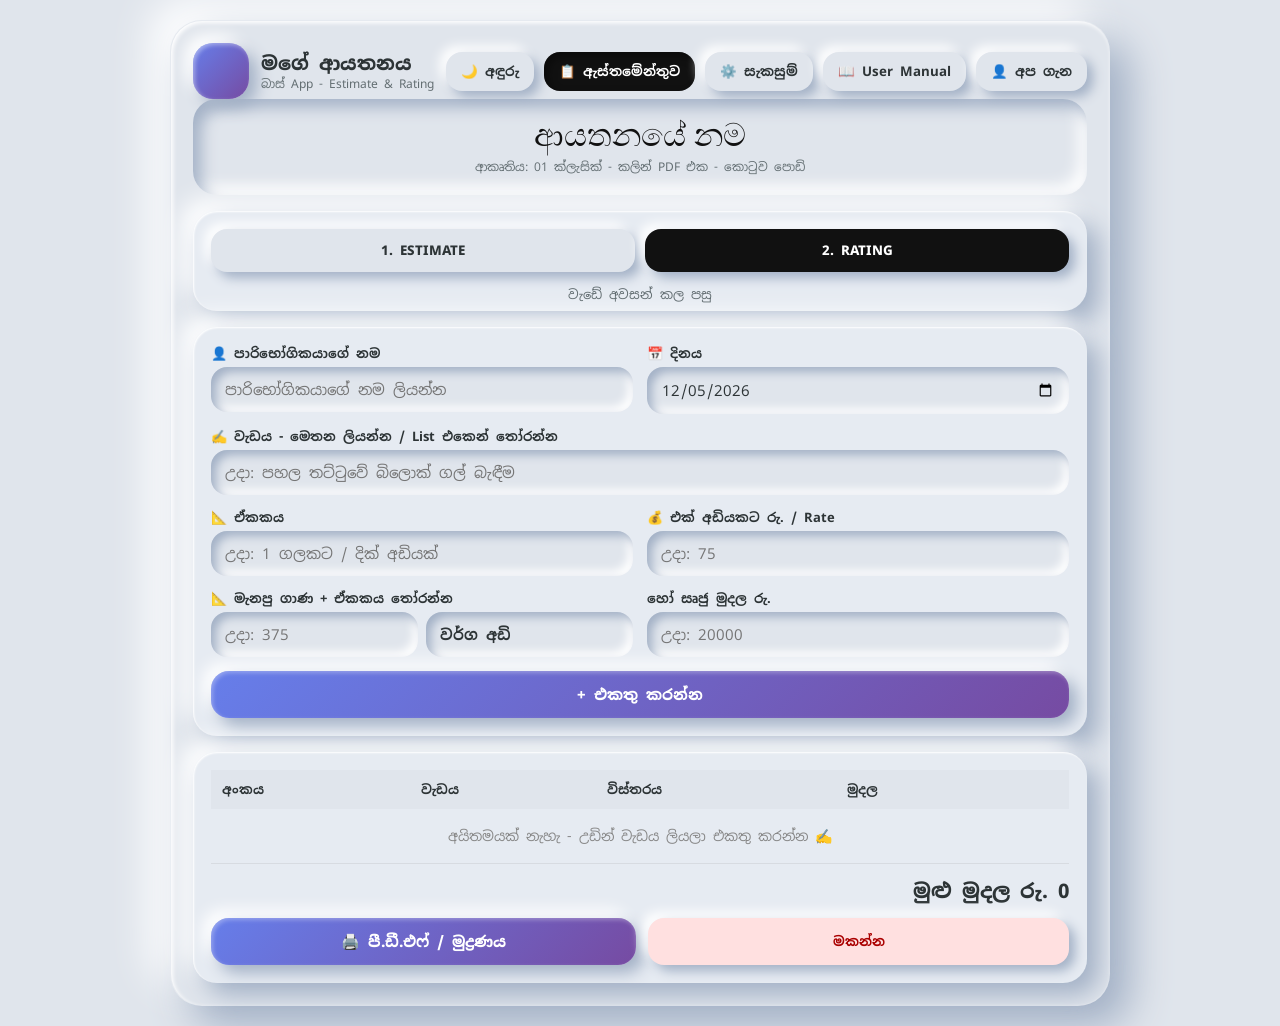
<file: index.html>
<!DOCTYPE html>
<html lang="si">
<head>
<!-- බාස් App - PWA -->
<link rel="manifest" href="manifest.json">
<meta name="theme-color" content="#667eea">
<meta name="mobile-web-app-capable" content="yes">
<meta name="apple-mobile-web-app-capable" content="yes">
<meta name="apple-mobile-web-app-status-bar-style" content="black-translucent">
<meta name="apple-mobile-web-app-title" content="බාස් App">
<link rel="apple-touch-icon" href="icon-192.png">
<meta name="google-site-verification" content="WNO6ypzwrSbWi6dWecks4eIJDPkw3nfRbCIABH9rBxE" />
<script>
if ('serviceWorker' in navigator) {
  navigator.serviceWorker.register('sw.js');
}
</script>  
<meta charset="UTF-8">
<meta name="viewport" content="width=device-width, initial-scale=1.0">
<title>🛠️ බාස් App</title>
<link id="googleFonts" href="https://fonts.googleapis.com/css2?family=Noto+Sans+Sinhala:wght@400;700&display=swap" rel="stylesheet">
<link rel="stylesheet" href="style.css">
<style>
.mode-row{display:flex;gap:10px;margin-bottom:14px}
.mode-row button{flex:1;padding:13px;border:none;border-radius:16px;font-weight:800;cursor:pointer;background:var(--input);color:var(--text);box-shadow:6px 6px 12px var(--clay-dark),-6px -6px 12px var(--clay-light)}
.mode-row button.active{background:#111;color:#fff}
.edit-btn{background:#f9a825;border:none;padding:6px 11px;border-radius:10px;cursor:pointer;font-weight:700;margin-right:5px}
/* User Manual එකට විතරක් */
.manual-box{background:var(--card2);border-radius:20px;padding:16px;margin-top:14px}
.manual-box h3{margin:10px 0 6px;font-size:16px}
.manual-box p, .manual-box li{font-size:14px;line-height:1.8;color:var(--text)}
.manual-box ul{padding-left:18px}
.manual-step{background:var(--input);border-radius:14px;padding:12px;margin:8px 0}
.manual-num{display:inline-block;background:#111;color:#fff;padding:3px 10px;border-radius:20px;font-weight:800;font-size:13px;margin-bottom:6px}
</style>
</head>
<body>

<div class="app">
  <div class="topbar">
    <div class="logo-mini"><img id="settingsLogoImg" style="display:none;"></div>
    <div>
      <div class="app-title" id="topCompany">🛠️ බාස් App</div>
      <div class="app-sub">බාස් App - Estimate & Rating</div>
    </div>
    <div class="top-actions">
      <button class="icon-btn" id="themeBtn" onclick="toggleTheme()">🌙 අඳුරු</button>
      <button class="icon-btn active" id="btnEstimate" onclick="showPage('estimate')">📋 ඇස්තමේන්තුව</button>
      <button class="icon-btn" id="btnSettings" onclick="showPage('settings')">⚙️ සැකසුම්</button>
      <button class="icon-btn" id="btnManual" onclick="showPage('manual')">📖 User Manual</button>
      <button class="icon-btn" id="btnAbout" onclick="showPage('about')">👤 අප ගැන</button>
    </div>
  </div>

  <!-- ===== ඇස්තමේන්තුව ===== -->
  <div id="pageEstimate">
    <div class="neu-card">
      <div class="company-preview" id="previewCompany">ආයතනයේ නම</div>
      <div class="preview-format" id="previewFormatName">ආකෘතිය: 01 ක්ලැසික්</div>
    </div>
    <div class="glass-card" style="padding-bottom:8px">
      <div class="mode-row">
        <button id="modeEstBtn" onclick="setMode('ESTIMATE')">1. ESTIMATE</button>
        <button id="modeRateBtn" class="active" onclick="setMode('RATING')">2. RATING</button>
      </div>
      <div id="modeNote" style="text-align:center;font-size:13px;color:var(--muted)">වැඩේ අවසන් කල පසු</div>
    </div>
    <div class="glass-card">
      <div class="form" class="print-logo">
        <div><label>👤 පාරිභෝගිකයාගේ නම</label><input id="clientName" placeholder="පාරිභෝගිකයාගේ නම ලියන්න"></div>
        <div><label>📅 දිනය</label><input id="dateInput" type="date"></div>
        <div class="full"><label>✍️ වැඩය - මෙතන ලියන්න / List එකෙන් තෝරන්න</label><input id="itemName" list="workList" placeholder="උදා: පහල තට්ටුවේ බිලොක් ගල් බැඳීම"></div>
        <datalist id="workList"></datalist>
        <div><label>📐 ඒකකය</label><input id="unitInput" placeholder="උදා: 1 ගලකට / දික් අඩියක්"></div>
        <div><label>💰 එක් අඩියකට රු. / Rate</label><input id="rate" type="number" placeholder="උදා: 75"></div>
        <div id="qtyWrap">
  <label>📐 මැනපු ගාණ + ඒකකය තෝරන්න</label>
  <div style="display:flex; gap:8px;">
    <input id="sqft" type="number" placeholder="උදා: 375" style="flex:1;">
   <select id="qtyUnit">
  <option value="වර්ග අඩි">වර්ග අඩි</option>
  <option value="දික් අඩි">දික් අඩි</option>
  <option value="වර්ග මීටර්">වර්ග මීටර්</option>
  <option value="මීටර්">මීටර්</option>
  <option value="අඟල්">අඟල්</option>
  <option value="ගල්">ගල්</option>
  <option value="කියුබ්">කියුබ්</option>
  <option value="වැලි කියුබ්">වැලි කියුබ්</option>
  <option value="ගල් කියුබ්">ගල් කියුබ්</option>
  <option value="කොන්ක්‍රීට් කියුබ්">කොන්ක්‍රීට් කියුබ්</option>
  <option value="පොයින්ට්">පොයින්ට්</option>
  <option value="බෑග්">බෑග් (සිමෙන්ති)</option>
  <option value="ලොරි">ලොරි (වැලි / ගල්)</option>
  <option value="කිලෝ">කිලෝ (යකඩ / කම්බි)</option>
  <option value="ටොන්">ටොන්</option>
  <option value="කණු">කණු</option>
  <option value="උලුවහු">උලුවහු</option>
  <option value="ජනෙල්">ජනෙල්</option>
  <option value="දොර">දොර</option>
  <option value="ටයිල් පෙට්ටි">ටයිල් පෙට්ටි</option>
  <option value="කෑලි">කෑලි</option>
  <option value="පයිප්ප">පයිප්ප</option>
  <option value="රෝල්">රෝල් (වයර් / පේන්ට්)</option>
  <option value="ලීටර්">ලීටර්</option>
  <option value="ගැලන්">ගැලන්</option>
  <option value="බල්බ්">බල්බ්</option>
  <option value="සොකට්">සොකට්</option>
  <option value="ස්විච්">ස්විච්</option>
  <option value="දවස්">දවස්</option>
  <option value="පැය">පැය</option>
  <option value="වැඩකරුවන්">වැඩකරුවන්</option>
</select>
  </div>
</div>
        <div id="directWrap"><label>හෝ සෘජු මුදල රු.</label><input id="direct" type="number" placeholder="උදා: 20000"></div>
        <div class="full"><button class="btn-primary neu-btn" onclick="addItem()">+ එකතු කරන්න</button></div>
      </div>
    </div>
    <div class="glass-card">
      <table>
        <thead><tr><th>අංකය</th><th>වැඩය</th><th id="thDetail">විස්තරය</th><th id="thAmount">මුදල</th><th></th></tr></thead>
        <tbody id="tableBody"></tbody>
      </table>
      <div class="total-box" id="totalText">මුළු මුදල රු. 0</div>
      <div class="total-box" id="estTotalNote" style="display:none;font-size:15px;color:var(--muted)">වැඩේ ආරම්භයට පෙර</div>
      <div class="actions">
        <button class="btn-primary neu-btn" onclick="doPrint()">🖨️ පී.ඩී.එෆ් / මුද්‍රණය</button>
        <button class="btn-danger neu-btn" onclick="clearAll()">මකන්න</button>
      </div>
    </div>
  </div>

  <!-- ===== සැකසුම් ===== -->
  <div id="pageSettings" style="display:none;">
    <h2 class="sec-title">⚙️ සැකසුම් - සියල්ල වෙනස් කරන්න</h2>
    <div class="glass-card">
      <h3>🌗 තේමාව - එළිය / අඳුරු</h3>
      <div class="theme-row">
        <button class="theme-card" onclick="setTheme('light')">☀️ එළිය<br><small>කලින් තිබුණු විදියට</small></button>
        <button class="theme-card" onclick="setTheme('dark')">🌙 අඳුරු<br><small>කළු, ඇසට පහසු</small></button>
        <button class="theme-card" onclick="setTheme('auto')">🔄 ස්වයංක්‍රීය<br><small>දුරකථනයේ විදියට</small></button>
      </div>
    </div>
    <div class="glass-card">
      <h3>🏢 ආයතනයේ නම + 🎨 අකුරු - 50 ක්</h3>
      <div class="form">
        <div class="full"><label>ආයතනයේ නම - පළමු පේළිය</label><input id="setCompany1" placeholder="ඔබේ ආයතනයේ නම"></div>
        <div class="full"><label>ආයතනයේ නම - දෙවන පේළිය</label><input id="setCompany2" placeholder="උදා: ඉදිකිරීම්"></div>
        <div class="full"><label>🔍 අකුරු සොයන්න</label><input id="fontSearch" placeholder="ලියන්න... උදා: Playfair, Bebas" oninput="filterFonts()"></div>
        <div class="full"><label>අකුරු තෝරන්න - 50 ක්</label><select id="setFont"></select></div>
        <div><label>අකුරු ප්‍රමාණය</label><input id="setFontSize" type="number" value="40"></div>
        <div><label>අකුරු පාට</label><input id="setFontColor" type="color" value="#111111"></div>
      </div>
      <div class="font-preview" id="fontPreview">ආයතනයේ නම</div>
    </div>
    <div class="glass-card">
      <h3>🖼️ ලාංඡනය - උඩුගත කරන්න</h3>
      <div class="form"><div class="full"><label>ලාංඡන පින්තූරයක් තෝරන්න</label><input type="file" id="logoInput" accept="image/*" onchange="uploadLogo(event)"></div></div>
      <div class="logo-preview-box"><img id="settingsLogoImg" style="display:none;"><span id="logoEmpty">ලාංඡනයක් නැහැ - උඩුගත කරන්න</span></div>
      <button class="btn-danger neu-btn" onclick="removeLogo()" style="margin-top:10px;">ලාංඡනය ඉවත් කරන්න</button>
    </div>
    <div class="glass-card">
      <h3>📞 දුරකථන + ලිපිනය</h3>
      <div class="form">
        <div><label>දුරකථන 1</label><input id="setContact1" placeholder="උදා: 071 123 4567"></div>
        <div><label>දුරකථන 2</label><input id="setContact2" placeholder="උදා: 011 123 4567"></div>
        <div class="full"><label>ලිපිනය - පළමු පේළිය</label><input id="setAddress1" placeholder="උදා: 123, ප්‍රධාන පාර,"></div>
        <div class="full"><label>ලිපිනය - දෙවන පේළිය</label><input id="setAddress2" placeholder="උදා: කොළඹ"></div>
        <div class="full"><label>💬 ස්තූති වාක්‍යය</label><input id="setThanks" placeholder="උදා: ස්තූතියි!"></div>
      </div>
    </div>
    <div class="glass-card">
      <h3>🎨 ආකෘති අච්චුව - 30 ක් <span id="formatCount"></span></h3>
      <input id="formatSearch" placeholder="🔍 ආකෘතිය සොයන්න... උදා: රාජකීය, නවීන, රන්" oninput="filterFormats()" style="width:100%; padding:12px; border:none; border-radius:12px; background:#eef1f6; margin-bottom:12px;">
      <div class="format-grid" id="formatGrid"></div>
      <input type="hidden" id="setFormat" value="1">
    </div>
    <button class="btn-save neu-btn" onclick="saveSettings()">💾 සුරකින්න</button>
    <button class="btn-danger neu-btn" onclick="resetSettings()" style="margin-top:10px;">නැවත සකසන්න - සියල්ල හිස් කරන්න</button>
  </div>

    <!-- ===== USER MANUAL ===== -->
  <div id="pageManual" style="display:none;">
    <h2 class="sec-title">📖 User Manual - App එක පාවිච්චි කරන විදිය</h2>

    <div class="manual-box">
      <h3>🔰 මුලින්ම දැනගන්න</h3>
      <p>මේ App එකෙන් කරන්නේ වැඩ 2ක්:</p>
      <ul>
        <li><b>1. ESTIMATE</b> - Customer ට මුලින්ම දෙන Rate List එක.</li>
        <li><b>2. RATING</b> - වැඩේ කරලා ඉවර වෙලා දෙන Bill එක.</li>
      </ul>
    </div>

    <div class="manual-box">
      <h3>⚙️ 1. මුලින්ම සැකසුම් හදාගන්න</h3>
      <div class="manual-step"><span class="manual-num">Step 1</span><p><b>⚙️ සැකසුම්</b> Button එක ඔබන්න.</p></div>
      <div class="manual-step"><span class="manual-num">Step 2</span><p>ආයතනයේ නම දාන්න. උදා: පළමු පේළිය - <b>ප්‍රවීන්</b>, දෙවන පේළිය - <b>ඉදිකිරීම්</b></p></div>
      <div class="manual-step"><span class="manual-num">Step 3</span><p>අකුරු වර්ග තෝරන්න. අකුරු වර්ග 50ක් තියෙනවා. සොයන්න තැනේ <b>Playfair</b> කියලා ටයිප් කරලා හොයන්න පුළුවන්.</p></div>
      <div class="manual-step"><span class="manual-num">Step 4</span><p>Logo එක තෝරන්න. Phone එකේ, Print එකේ Logo එක පෙන්නනවා.</p></div>
      <div class="manual-step"><span class="manual-num">Step 5</span><p>දුරකථන 1, 2 + ලිපිනය + ස්තූති වාක්‍යය දාන්න.</p></div>
      <div class="manual-step"><span class="manual-num">Step 6</span><p>ආකෘතිය තෝරන්න. <b>01 ක්ලැසික්</b> තමයි කලින් තිබ්බ PDF එකේ විදිය. <b>💾 සුරකින්න</b> අනිවාර්යයෙන්ම ඔබන්න.</p></div>
      <p>⚠️ සුරකින්න නොගැහුවොත් Save වෙන්නේ නැහැ.</p>
    </div>

    <div class="manual-box">
      <h3>📋 2. ESTIMATE හදන විදිය - Customer ට මුලින්ම දෙන එක</h3>
      <div class="manual-step"><span class="manual-num">Step 1</span><p>උඩින් <b>1. ESTIMATE - Rate විතරයි</b> තෝරන්න.</p></div>
      <div class="manual-step"><span class="manual-num">Step 2</span><p>පාරිභෝගිකයාගේ නම + දිනය දාන්න.</p></div>
      <div class="manual-step"><span class="manual-num">Step 3</span><p>වැඩය ටයිප් කරන්න. උදා: <b>පහල තට්ටුවේ බවලොක් ගල් බැඳීම</b> - List එකෙන් තෝරන්නත් පුළුවන්, අලුත් වැඩක් ටයිප් කරන්නත් පුළුවන්.</p></div>
      <div class="manual-step"><span class="manual-num">Step 4</span><p>තෝරපු ගමන් <b>ඒකකය + Rate</b> එක තනියම වැටෙනවා. උදා: 1 ගලකට - රු.70. Rate එක වෙනස් කරන්න ඕන නම් ඒ තැනේ අලුත් ගාන ටයිප් කරන්න.</p></div>
      <div class="manual-step"><span class="manual-num">Step 5</span><p><b>+ එකතු කරන්න</b> ඔබන්න. ඔක්කොම වැඩ ටික එකතු කරාට පස්සේ <b>🖨️ පී.ඩී.එෆ් / මුද්‍රණය</b> ඔබන්න.</p></div>
      <p><b>Print එක එන්නේ මෙහෙම:</b><br>1. පහල තට්ටුවේ බ්ලොක් ගල් බැඳීම 1 ගලකට රු.70<br>2. කපරාරුව පහල තට්ටුව අඩියක් රු.60<br><br>ESTIMATE එකේ <b>මුළු මුදලක් Print වෙන්නේ නැහැ.</b></p>
    </div>

    <div class="manual-box">
      <h3>💰 3. RATING හදන විදිය - වැඩේ මැනලා ඉවර වෙලා දෙන Bill එක</h3>
      <div class="manual-step"><span class="manual-num">Step 1</span><p>උඩින් <b>2. RATING - මුළු මුදල</b> තෝරන්න.</p></div>
      <div class="manual-step"><span class="manual-num">Step 2</span><p>පාරිභෝගිකයාගේ නම + දිනය දාන්න.</p></div>
      <div class="manual-step"><span class="manual-num">Step 3</span><p>වැඩය තෝරන්න / ටයිප් කරන්න. ඒකකය + Rate එක වැටෙනවා.</p></div>
      <div class="manual-step"><span class="manual-num">Step 4 - වැදගත්ම එක</span><p><b>මැනපු ගාණ + ඒකකය තෝරන්න.</b> මැනපු ගාණ ලියන තැන ළඟම Dropdown එකක් තියෙනවා. ඒකෙන් හරි ඒකකය තෝරන්න.<br><br>
      ✅ <b>වර්ග අඩි</b> - කපරාරුව, ටයිල් වගේ ඒවට<br>
      ✅ <b>දික් අඩි</b> - ලින්ටල්, ටයි බීම් වගේ ඒවට<br>
      ✅ <b>ගල්</b> - බ්ලොක් ගල් බැඳීමට<br>
      ✅ <b>කියුබ්</b> - කළුගල්, වැලි කියුබ්, ගල් කියුබ් වලට<br>
      ✅ <b>පොයින්ට්</b> - වයරින් කිරීමට<br>
      ✅ <b>බෑග්</b> - සිමෙන්ති බෑග් වලට<br>
      ✅ <b>ලොරි</b> - වැලි / ගල් / පස් ලොරි වලට<br>
      ✅ <b>කිලෝ</b> - යකඩ / කම්බි වලට<br>
      ✅ <b>කණු / උලුවහු / ජනෙල් / දොර</b> - ඒ ඒ වැඩ වලට<br>
      ✅ <b>ටයිල් පෙට්ටි, පයිප්ප, රෝල්, ලීටර්, දවස්</b> - තව ගොඩක් තියෙනවා</p></div>
      <div class="manual-step"><span class="manual-num">Step 5</span><p><b>+ එකතු කරන්න</b> ඔබන්න. යටින් <b>මුළු මුදල රු.XXXX</b> කියලා පෙන්නනවා.</p></div>
      <p><b>Print එක එන්නේ මෙහෙම:</b><br><br>
      <b>වර්ග අඩි:</b><br>1. කපරාරුව පහල තට්ටුව . වර්ග අඩි ගණන 375. එක් අඩියකට රු.60. එකතුව රු.22500<br><br>
      <b>ගල්:</b><br>1. බවලොක් ගල් බැඳීම . ගල් ගණන 100. එක් ගලකට රු.70. එකතුව රු.7000<br><br>
      <b>කියුබ්:</b><br>1. කළුගල් බැඳීම . කියුබ් ගණන 2. එක් කියුබ් එකකට රු.12500. එකතුව රු.25000<br><br>
      <b>පොයින්ට්:</b><br>1. වයරින් කිරීම . පොයින්ට් ගණන 10. එක් පොයින්ට් එකකට රු.1500. එකතුව රු.15000<br><br>
      <b>බෑග්:</b><br>1. සිමෙන්ති . බෑග් ගණන 20. එක් බෑග් එකකට රු.2500. එකතුව රු.50000<br><br>
      <b>මුළු මුදල රු.XXXX</b></p>
    </div>

    <div class="manual-box">
      <h3>💵 4. සෘජු මුදලක් දාන විදිය - මැනපු ගාණක් නැති වැඩ වලට</h3>
      <p>සමහර වැඩ වලට මැනපු ගාණක් නැහැ. උදා: <b>වහලේ අලුත්වැඩියාව, ප්‍රධාන උලුවහු තැබීම</b> වගේ වැඩ වලට කෙලින්ම මුදලක් දාන්න ඕන.</p>
      <div class="manual-step"><span class="manual-num">Step 1</span><p>RATING එකේ ඉන්නකොට <b>හෝ සෘජු මුදල රු.</b> කියන තැනේ කෙලින්ම ගාන දාන්න. උදා: 20000</p></div>
      <div class="manual-step"><span class="manual-num">Step 2</span><p>මැනපු ගාණ + Rate එක දාන්න එපා. සෘජු මුදල විතරක් දාන්න.</p></div>
      <div class="manual-step"><span class="manual-num">Step 3</span><p><b>+ එකතු කරන්න</b> ඔබන්න.</p></div>
      <p><b>Print එක එන්නේ මෙහෙම:</b><br>2. වහලේ අලුත්වැඩියාව රු.20000<br><br>⚠️ <b>සෘජු මුදලට <u>එකතුව</u> කියලා එන්නේ නැහැ.</b> මැනපු ගාණ දාන වැඩ වලට විතරයි <b>එකතුව</b> කියලා එන්නේ.</p>
    </div>

    <div class="manual-box">
      <h3>✏️ 5. වැරදුනොත් හදන විදිය</h3>
      <ul>
        <li><b>Edit කරන්න:</b> Table එකේ <b>Edit</b> Button එක ඔබන්න. නම, ඒකකය, Rate එක, මැනපු ගාණ වෙනස් කරන්න පුළුවන්.</li>
        <li><b>එකක් මකන්න:</b> Table එකේ <b>X</b> Button එක ඔබන්න.</li>
        <li><b>සේරම මකන්න:</b> යටින් තියෙන <b>මකන්න</b> Button එක ඔබන්න.</li>
        <li><b>ඒකකය වැරදුනොත්:</b> Edit කරලා ආයෙත් හරි ඒකකය (ගල් / කියුබ් / පොයින්ට්) තෝරලා එකතු කරන්න. පරණ එක X කරලා මකන්න.</li>
      </ul>
    </div>

    <div class="manual-box">
      <h3>🖨️ 6. Print / PDF කරන විදිය</h3>
      <ul>
        <li>1. <b>🖨️ පී.ඩී.එෆ් / මුද්‍රණය</b> ඔබන්න.</li>
        <li>2. Print Page එකේ <b>Save as PDF</b> තෝරන්න.</li>
        <li>3. <b>PDF</b> ඔබන්න. PDF එක Phone එකට Save වෙනවා.</li>
        <li>4. ඒ PDF එක WhatsApp එකෙන් Customer ට යවන්න පුළුවන්.</li>
      </ul>
    </div>

    <div class="manual-box">
      <h3>❓ 7. නිතර අහන ප්‍රශ්න</h3>
      <p><b>Q: වර්ග අඩි වෙනුවට ගල් / කියුබ් / පොයින්ට් දාන්නේ කොහොමද?</b><br>A: මැනපු ගාණ ලියන තැන ළඟ තියෙන Dropdown එකෙන් තෝරන්න. ගල් නම් ගල්, කියුබ් නම් කියුබ්.</p>
      <p><b>Q: සෘජු මුදලට එකතුව කියලා එන්නේ නැත්තේ ඇයි?</b><br>A: ඒක හිතලාම හදලා තියෙන්නේ. සෘජු මුදලට එකතුව ඕන නැහැ. මැනපු ගාණ දාන එකට විතරයි එකතුව එන්නේ.</p>
      <p><b>Q: Rate එක වෙනස් වුනාම මොකද කරන්නේ?</b><br>A: Rate තැනේ අලුත් ගාන ටයිප් කරලා එකතු කරන්න. නැත්තම් Edit එකෙන් වෙනස් කරන්න.</p>
      <p><b>Q: Company නම Print එකේ පෙන්නන්නේ නැහැ?</b><br>A: සැකසුම් වලට ගිහින් නම දාලා 💾 සුරකින්න ඔබන්න.</p>
      <p><b>Q: අඳුරු Theme එක දාන්නේ කොහොමද?</b><br>A: උඩින් තියෙන 🌙 අඳුරු Button එක ඔබන්න.</p>
      <p><b>Q: අවුලක් ආවොත්?</b><br>A: 👤 අප ගැන Page එකේ WhatsApp Button එකෙන් Message එකක් යවන්න.</p>
    </div>

    <div class="glass-card" style="text-align:center;"><button class="btn-primary neu-btn" onclick="showPage('estimate')">📋 ඇස්තමේන්තුව හදන්න යන්න →</button></div>
  </div>
  <!-- ===== අප ගැන ===== -->
  <div id="pageAbout" style="display:none;">
    <div class="about-hero">
      <div class="about-avatar"><img src="cl.jpeg" ></div>
      <h2 id="aboutOwnerName">CODE Lanka</h2>
      <p class="about-role" id="aboutRoleText"></p>
      <p class="about-desc" id="aboutDescText">Code Lanka ගැන Code Lanka කියන්නේ ලංකාවේ පොඩි ව්‍යාපාර වලට තාක්ෂණයෙන් උදව් කරන්න පටන් ගත්ත ආයතනයක්.</p>
    </div>
    <div class="glass-card"><h3>🎯 වෙබ් අඩවිය හදපු හේතුව</h3><p class="about-purpose">කලින් ඇස්තමේන්තුවක් ලියන්න කොළයක ලියලා, කැල්කියුලේටරේ ගහලා ගොඩක් වෙලා යනවා. ඒ නිසා තමයි මේ ඇප් එක හැදුවේ.</p><div class="about-features"><span>⚡ වේගවත්</span><span>📱 දුරකථනයෙන්ම</span><span>💰 නිවැරදි ගණන්</span><span>🎨 ලස්සන ආකෘති 30</span></div></div>
    <div class="glass-card"><h3>📞 සම්බන්ධ වෙන්න</h3><div class="contact-grid"><a href="https://wa.me/94767819671?text=ආයුබෝවන්!" target="_blank" class="contact-card wa-card"><div class="contact-icon wa-icon">💬</div><b>whatsapp</b><span>0767819671</span><small>මැසේජ් එකක් එවන්න →</small></a><a href="mailto:praveenrajapaksha9@email.com" class="contact-card email-card"><div class="contact-icon email-icon">✉️</div><b>E-mail</b><span>praveenrajapaksha9@email.com</span></a><a href="tel:+94767819671" class="contact-card hotline-card"><div class="contact-icon hotline-icon">📞</div><b>HotLine</b><span>0767819671</span></a></div></div>
    <div class="glass-card" style="text-align:center;"><p style="font-size:13px; color:var(--muted);">© <span><b>2026</b></span> - <span><b>CODE Lanka</b></span><br> ❤️</p></div>
  </div>
</div>

<div id="printArea">
  <div class="print-logo"><img id="printLogoImg" style="display:none;"></div>
  <div class="company" id="printCompany">ආයතනයේ නම</div>
  <div class="box" id="printBox">
    <div class="left"><div class="row"><span class="lbl">දුරකථන:-</span><span class="val" id="printContact1"></span></div><div class="row"><span class="lbl"></span><span class="val" id="printContact2"></span></div></div>
    <div class="right"><div class="row"><span class="lbl">ලිපිනය:-</span><span class="val" id="printAddress1"></span></div><div class="row"><span class="lbl"></span><span class="val" id="printAddress2"></span></div></div>
  </div>
  <div class="date-line" id="printDate"></div><div class="items" id="printItems"></div><div class="total" id="printTotal"></div><div class="thanks" id="printThanks">ස්තූතියි!</div>
</div>
<script src="app.js"></script>
</body>
</html>
</file>
<file: style.css>
:root{ --bg:#e0e5ec; --bg2:#d1d9e6; --card:#e0e5ec; --card2:#e6ebf2; --text:#2d3436; --muted:#636e72; --input:#e0e5ec; --clay-light:#ffffff; --clay-dark:#a3b1c6; --accent:#667eea; }
body.dark{ --bg:#1a1d23; --bg2:#22262e; --card:#22262e; --card2:#2a2f38; --text:#e8ecf1; --muted:#9aa3b2; --input:#22262e; --clay-light:#333a47; --clay-dark:#0f1115; --accent:#8a9cff; }
*{box-sizing:border-box; font-family:'Noto Sans Sinhala','Segoe UI',Arial,sans-serif;}
body{margin:0; padding:20px; min-height:100vh; background:var(--bg); color:var(--text); transition:.3s;}
.app{max-width:940px; margin:auto; background:var(--card); border-radius:32px; padding:22px; box-shadow:20px 20px 40px var(--clay-dark), -20px -20px 40px var(--clay-light), inset 2px 2px 4px var(--clay-light); border:1px solid rgba(255,255,255,.2);}
.glass-card{background:var(--card2); border-radius:24px; padding:18px; margin-top:16px; box-shadow:12px 12px 24px var(--clay-dark), -12px -12px 24px var(--clay-light), inset 1px 1px 2px var(--clay-light);}
.neu-card{background:var(--input); border-radius:24px; padding:20px; text-align:center; box-shadow:inset 8px 8px 16px var(--clay-dark), inset -8px -8px 16px var(--clay-light);}
.neu-btn{border:none; cursor:pointer; transition:.15s; box-shadow:8px 8px 16px var(--clay-dark), -8px -8px 16px var(--clay-light);}
.neu-btn:active{box-shadow:inset 6px 6px 12px var(--clay-dark), inset -6px -6px 12px var(--clay-light); transform:scale(.97);}
.topbar{display:flex; align-items:center; gap:12px; flex-wrap:wrap;}
.logo-mini{width:56px; height:56px; border-radius:20px; display:grid; place-items:center; font-size:26px; font-weight:800; color:white; background:linear-gradient(135deg,#667eea,#764ba2); box-shadow:8px 8px 16px var(--clay-dark), -8px -8px 16px var(--clay-light), inset 2px 2px 4px rgba(255,255,255,.4); overflow:hidden;}
.logo-mini img{width:100%; height:100%; object-fit:cover;}
.app-title{font-weight:800; font-size:19px;} .app-sub{font-size:12px; color:var(--muted);}
.top-actions{margin-left:auto; display:flex; gap:10px; flex-wrap:wrap;}
.icon-btn{padding:11px 15px; border-radius:16px; border:none; cursor:pointer; font-weight:700; background:var(--card); color:var(--text); box-shadow:6px 6px 12px var(--clay-dark), -6px -6px 12px var(--clay-light);}
.icon-btn.active{background:#111; color:#fff; box-shadow:inset 4px 4px 8px rgba(0,0,0,.4);}
body.dark .icon-btn.active{background:#000;}
.company-preview{font-family:'Castellar',Georgia,serif; font-size:32px; line-height:1.05;}
.preview-logo img{max-height:90px; border-radius:16px; margin-top:8px;} .preview-format{font-size:12px; color:var(--muted); margin-top:6px;}
.sec-title{text-align:center; font-size:19px;}
.form{display:grid; grid-template-columns:1fr 1fr; gap:14px;}
.form label{font-weight:700; font-size:13px; display:block; margin-bottom:5px;}
.form input, .form select{width:100%; padding:13px 14px; border:none; border-radius:16px; font-size:15px; background:var(--input); color:var(--text); outline:none; box-shadow:inset 5px 5px 10px var(--clay-dark), inset -5px -5px 10px var(--clay-light);}
.form input:focus{box-shadow:inset 5px 5px 10px var(--clay-dark), inset -5px -5px 10px var(--clay-light), 0 0 0 2px var(--accent);}
.full{grid-column:1/3;}
.btn-primary{background:linear-gradient(135deg,#667eea,#764ba2); color:white; padding:14px; border-radius:18px; font-weight:800; cursor:pointer; width:100%; font-size:15px; box-shadow:8px 8px 16px var(--clay-dark), -8px -8px 16px var(--clay-light), inset 2px 2px 4px rgba(255,255,255,.3);}
.btn-save{background:linear-gradient(135deg,#00b09b,#96c93d); color:white; padding:15px; border-radius:18px; font-weight:800; cursor:pointer; width:100%; font-size:16px; box-shadow:8px 8px 16px var(--clay-dark), -8px -8px 16px var(--clay-light), inset 2px 2px 4px rgba(255,255,255,.3);}
.btn-danger{background:#ffe0e0; color:#a00; padding:12px; border-radius:16px; font-weight:700; cursor:pointer; width:100%; box-shadow:6px 6px 12px var(--clay-dark), -6px -6px 12px var(--clay-light);}
body.dark .btn-danger{background:#4a1a1a; color:#ff9a9a;}
table{width:100%; border-collapse:collapse;} th{background:var(--input); padding:11px; text-align:left; font-size:13px;} td{padding:11px; border-bottom:1px solid rgba(128,128,128,.15); font-size:14px;}
.total-box{text-align:right; font-size:20px; font-weight:800; padding:14px 0;}
.actions{display:flex; gap:12px;} .actions button{flex:1;}
.del-btn{background:#ff4444; color:white; border:none; padding:6px 11px; border-radius:10px; cursor:pointer;}
.font-preview{margin-top:12px; padding:16px; text-align:center; font-size:28px; background:var(--input); border-radius:18px; box-shadow:inset 5px 5px 10px var(--clay-dark), inset -5px -5px 10px var(--clay-light);}
.logo-preview-box{margin-top:10px; padding:14px; text-align:center; background:var(--input); border-radius:18px; box-shadow:inset 5px 5px 10px var(--clay-dark), inset -5px -5px 10px var(--clay-light);}
.logo-preview-box img{max-height:100px; border-radius:14px;}
.theme-row{display:flex; gap:12px;} .theme-card{flex:1; padding:16px; border-radius:20px; border:none; cursor:pointer; font-weight:700; background:var(--card); color:var(--text); box-shadow:8px 8px 16px var(--clay-dark), -8px -8px 16px var(--clay-light);}
.format-grid{display:grid; grid-template-columns:1fr 1fr 1fr; gap:12px; margin-top:12px;}
.format-card{padding:12px; border-radius:20px; background:var(--card); cursor:pointer; text-align:center; box-shadow:8px 8px 16px var(--clay-dark), -8px -8px 16px var(--clay-light); border:2px solid transparent;}
.format-card.selected{border-color:#667eea; box-shadow:inset 5px 5px 10px var(--clay-dark), inset -5px -5px 10px var(--clay-light); background:#eef0ff;}
body.dark .format-card.selected{background:#2a2f4a;}
.f-demo{padding:10px; border-radius:12px; margin-bottom:8px; font-size:12px; min-height:58px; display:grid; place-items:center; background:white; color:#111;}
.format-card b{font-size:13px;} .format-card p{font-size:11px; color:var(--muted); margin:4px 0 0;}
.about-hero{background:var(--card2); border-radius:24px; padding:24px; text-align:center; box-shadow:12px 12px 24px var(--clay-dark), -12px -12px 24px var(--clay-light);}
.about-avatar{width:110px; height:110px; margin:0 auto 12px; border-radius:50%; display:grid; place-items:center; font-size:48px; font-weight:800; color:white; background:linear-gradient(135deg,#667eea,#764ba2); box-shadow:8px 8px 16px var(--clay-dark), -8px -8px 16px var(--clay-light), inset 2px 2px 4px rgba(255,255,255,.4); overflow:hidden;}
.about-avatar img{width:100%; height:100%; object-fit:cover;}
.about-hero h2{margin:6px 0 2px; font-size:24px;} .about-role{color:#667eea; font-weight:700; font-size:14px; margin:0 0 10px;} .about-desc{font-size:14px; line-height:1.7; color:var(--muted); max-width:520px; margin:0 auto;}
.about-purpose{font-size:14px; line-height:1.8;}
.about-features{display:flex; gap:8px; flex-wrap:wrap; margin-top:12px;} .about-features span{background:var(--input); padding:8px 12px; border-radius:20px; font-size:12px; font-weight:700; box-shadow:4px 4px 8px var(--clay-dark), -4px -4px 8px var(--clay-light);}
.contact-grid{display:grid; grid-template-columns:1fr 1fr 1fr; gap:12px; margin-top:14px;}
.contact-card{display:block; text-decoration:none; color:var(--text); text-align:center; padding:18px 10px; border-radius:20px; background:var(--card); box-shadow:8px 8px 16px var(--clay-dark), -8px -8px 16px var(--clay-light);}
.contact-card:active{transform:scale(.97);} .contact-card b{display:block; margin:8px 0 2px;} .contact-card span{font-size:13px; font-weight:700; display:block;} .contact-card small{font-size:11px; color:var(--muted);}
.contact-icon{width:56px; height:56px; margin:0 auto; border-radius:50%; display:grid; place-items:center; font-size:24px; box-shadow:5px 5px 10px var(--clay-dark), -5px -5px 10px var(--clay-light);}
.wa-icon{background:#25D366;} .email-icon{background:linear-gradient(135deg,#667eea,#764ba2);} .hotline-icon{background:linear-gradient(135deg,#f59e0b,#ef4444);}
@media(max-width:640px){body{padding:12px;} .app{padding:14px; border-radius:24px;} .form{grid-template-columns:1fr;} .full{grid-column:1/2;} .format-grid{grid-template-columns:1fr 1fr;} .theme-row{flex-direction:column;} .actions{flex-direction:column;} .contact-grid{grid-template-columns:1fr;}}
#printArea{display:none;}
@page{size:A4; margin:0;}
@media print{html,body{background:white !important; margin:0 !important; padding:0 !important; color:#000 !important;} body *{visibility:hidden;} #printArea, #printArea *{visibility:visible;} #printArea{display:block !important; position:absolute; left:0; top:0; width:210mm; min-height:297mm; background:white; padding:19px 28px 0 28px; font-family:'Noto Sans Sinhala',Arial,sans-serif;} .print-logo{text-align:center;} .print-logo img{max-height:80px; margin-bottom:6px;} .company{font-family:'Castellar',Georgia,serif; font-size:40px; line-height:1.05; text-align:center; margin:0 0 10px 0;} .box{border:3px solid #000; padding:4px 7px; display:flex; justify-content:space-between; font-size:12px; line-height:1.35; min-height:38px;} .box .left{flex:1;} .box .right{flex:1; margin-left:auto; max-width:280px;} .row{display:flex;} .row .lbl{width:58px; flex-shrink:0;} .row .val{flex:1;} .date-line{margin-top:18px; font-size:14px;} .items{margin-top:20px; font-size:18px; line-height:1.9;} .items .sub{padding-left:5px;} .total{margin-top:32px; font-size:24px; font-weight:bold; padding-left:8px;} .thanks{margin-top:70px; font-size:18px; text-align:center;}}

/* ===== DARK MODE - White UI එකම, Glass නැහැ ===== */
body.dark .company-preview{
  background:#ffffff !important;
  color:#111 !important;
  border-radius:16px !important;
  padding:16px !important;
  box-shadow:inset 5px 5px 10px #a3b1c6, inset -5px -5px 10px #ffffff !important;
}
body.dark .company-preview *{ color:#111 !important; }
body.dark .preview-format{ color:#666 !important; }
body.dark select option{ background:#22262e !important; color:#e8ecf1 !important; }
body.dark input::placeholder{ color:#9aa3b2 !important; opacity:1 !important; }

/* Mode Buttons - ESTIMATE / RATING */
.mode-row{display:flex;gap:10px;margin-bottom:14px}
.mode-row button{flex:1;padding:13px;border:none;border-radius:16px;font-weight:800;cursor:pointer;background:var(--input);color:var(--text);box-shadow:6px 6px 12px var(--clay-dark),-6px -6px 12px var(--clay-light)}
.mode-row button.active{background:#111;color:#fff}
body.dark .mode-row button.active{background:#000;color:#fff}

/* Edit Button */
.edit-btn{background:#f9a825;border:none;padding:6px 11px;border-radius:10px;cursor:pointer;font-weight:700;margin-right:5px}

/* User Manual */
.manual-box{background:var(--card2);border-radius:20px;padding:16px;margin-top:14px;box-shadow:12px 12px 24px var(--clay-dark), -12px -12px 24px var(--clay-light);}
.manual-box h3{margin:10px 0 6px;font-size:16px}
.manual-box p, .manual-box li{font-size:14px;line-height:1.8;color:var(--text)}
.manual-box ul{padding-left:18px}
.manual-step{background:var(--input);border-radius:14px;padding:12px;margin:8px 0;box-shadow:inset 5px 5px 10px var(--clay-dark), inset -5px -5px 10px var(--clay-light);}
.manual-num{display:inline-block;background:#111;color:#fff;padding:3px 10px;border-radius:20px;font-weight:800;font-size:13px;margin-bottom:6px}

/* ===== qtyUnit Dropdown FIX - සුදු වෙලා දිලිසෙන එක නැති කරපු එක ===== */
#qtyUnit{
  flex:1;
  padding:13px 14px;
  border:none;
  border-radius:16px;
  font-size:15px;
  font-weight:700;
  background:var(--input) !important;
  color:var(--text) !important;
  outline:none;
  cursor:pointer;
  box-shadow:inset 5px 5px 10px var(--clay-dark), inset -5px -5px 10px var(--clay-light) !important;
  appearance:none;
  -webkit-appearance:none;
}
#qtyUnit:focus{
  box-shadow:inset 5px 5px 10px var(--clay-dark), inset -5px -5px 10px var(--clay-light), 0 0 0 2px var(--accent) !important;
}
#qtyUnit option{
  background:var(--card) !important;
  color:var(--text) !important;
}
#qty{
  flex:1;
}
</file>
